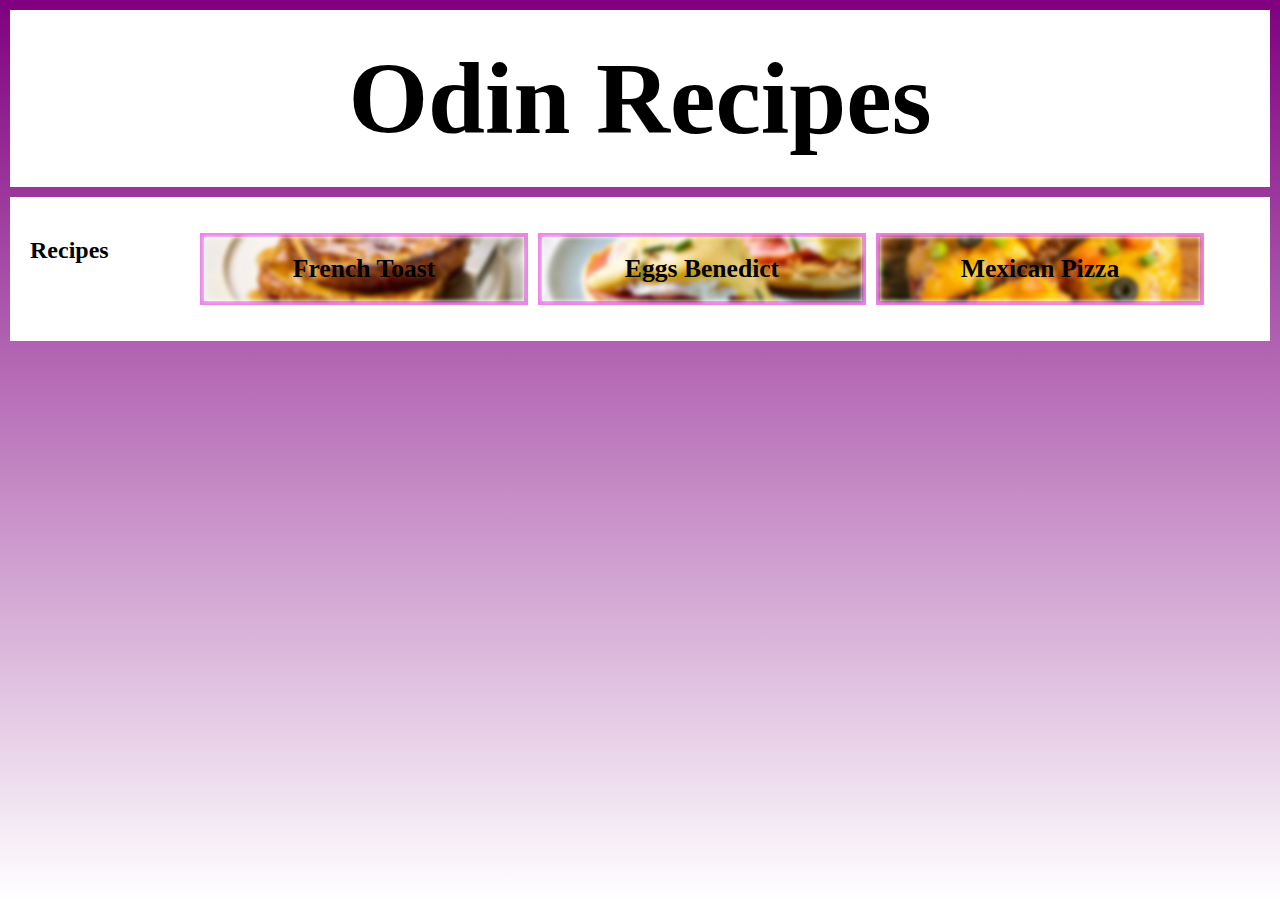
<file: index.html>
<!DOCTYPE html>
<html lang="en">
<head>
    <meta charset="UTF-8">
    <meta name="viewport" content="width=device-width, initial-scale=1.0">
    <link rel="stylesheet" href="styles.css">
    <title>Recipes</title>
</head>
<body>
    <div class="flex-container" id="header"><h1>Odin Recipes</h1></div>
    <div class="flex-container">    
        <div class="type"><h2>Recipes</h2></div>
        <div>
            <ul id="recipes-index">
                <li>
                    <img src="images/french-toast.jpg"><a href="./recipes/FrenchToast.html">French Toast</a>
                   <!--<img src="images/french-toast.jpg">-->
                </li>
                <li>
                    <img src="images/Eggs-Benedict.jpg">
                    <a href="./recipes/EggsBenedict.html">Eggs Benedict</a>
                </li>
                <li>
                    <img src="images/Mexican-Pizza.jpg">
                    <a href="./recipes/MexicanPizza.html">Mexican Pizza</a>
                </li>
            </ul>
        </div>
    </div>
</body>
</file>
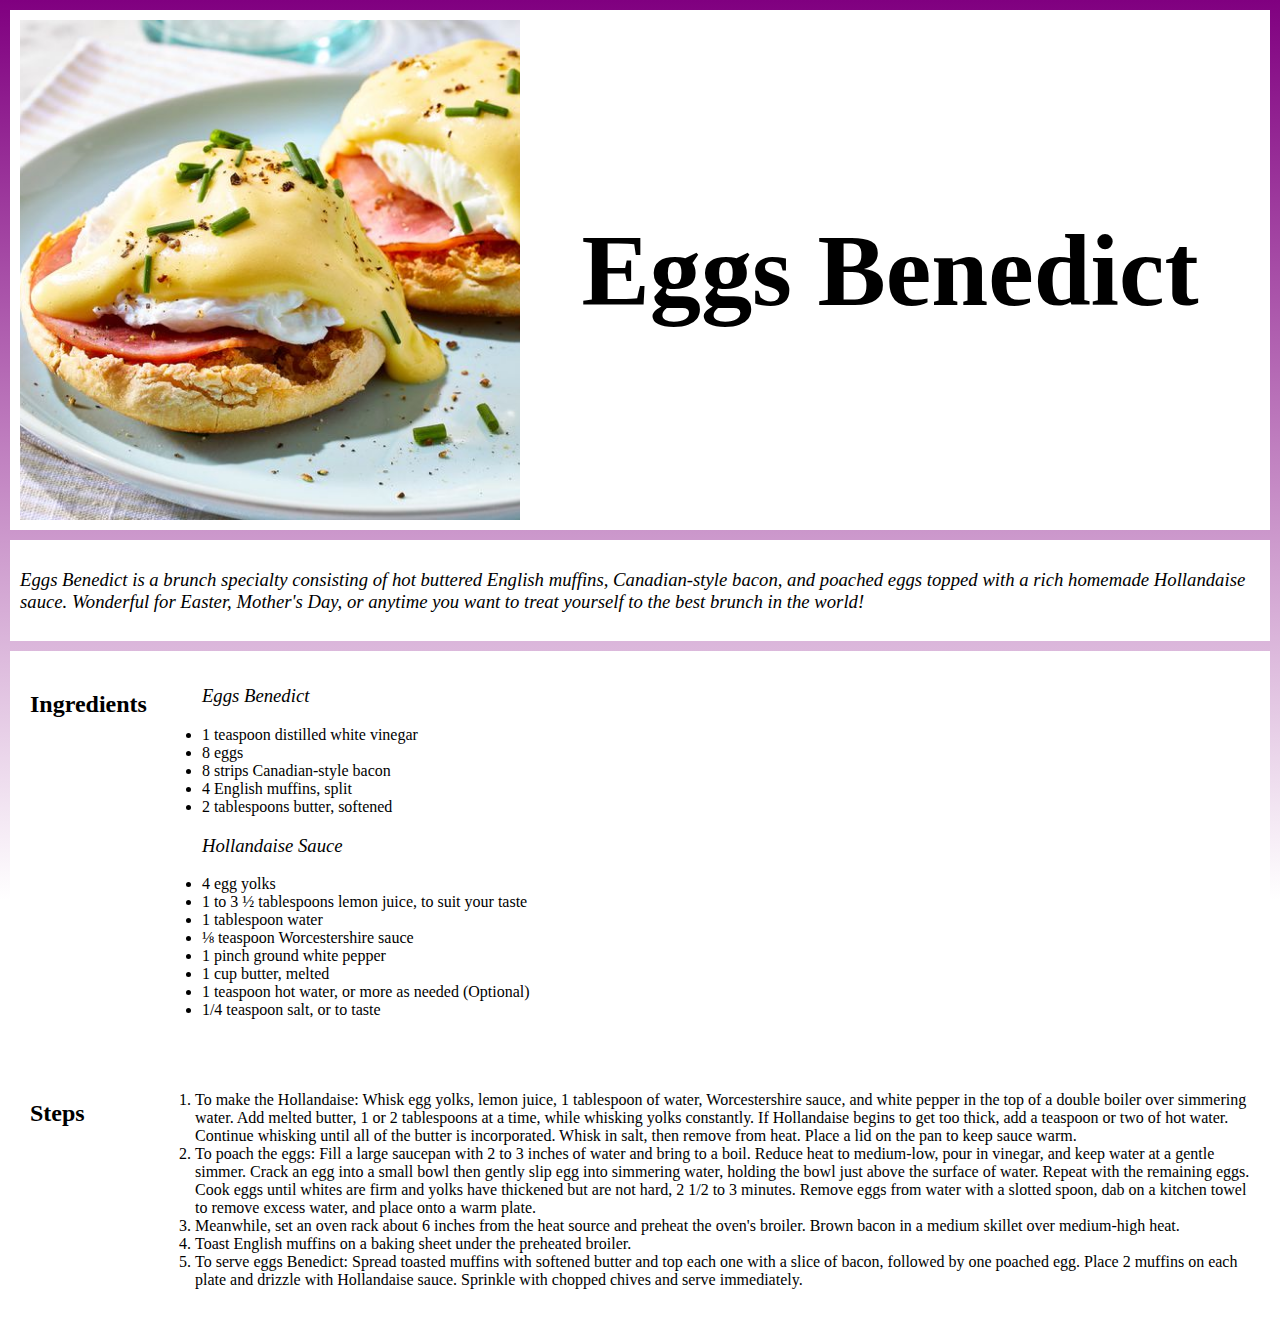
<file: recipes/EggsBenedict.html>
<!DOCTYPE html>
<html lang="en">
<head>
    <meta charset="UTF-8">
    <meta name="viewport" content="width=device-width, initial-scale=1.0">
    <link rel="stylesheet" href="../styles.css">
    <title>Eggs Benedict</title>
</head>
<body>
    <div class="flex-container">
        <img alt="Eggs Benedict" height="310" width="310" src="../images/Eggs-Benedict.jpg">
        <h1>Eggs Benedict</h1>
    </div>
    <div class="flex-container" >
        <h3>Eggs Benedict is a brunch specialty consisting of hot buttered English muffins, Canadian-style bacon, and poached eggs topped with a rich homemade Hollandaise sauce. Wonderful for Easter, Mother's Day, or anytime you want to treat yourself to the best brunch in the world! </h3>
    </div>
    <div class="flex-container">
        <div class="type"><h2>Ingredients</h2></div>
        <div><ul>
            <h3>Eggs Benedict</h3>
            <li>1 teaspoon distilled white vinegar</li>
            <li>8 eggs</li>
            <li>8 strips Canadian-style bacon</li>
            <li>4 English muffins, split</li>
            <li>2 tablespoons butter, softened</li>
            <h3>Hollandaise Sauce</h3>
            <li>4 egg yolks</li>
            <li>1 to 3 ½ tablespoons lemon juice, to suit your taste</li>
            <li>1 tablespoon water</li>
            <li>⅛ teaspoon Worcestershire sauce</li>
            <li>1 pinch ground white pepper</li>
            <li>1 cup butter, melted</li>
            <li>1 teaspoon hot water, or more as needed (Optional)</li>
            <li>1/4 teaspoon salt, or to taste</li>
        </ul>
    </div>
    </div>
    <div class="flex-container">
        <div class="type"><h2>Steps</h2></div>
        <div>
        <ol>
            <li>To make the Hollandaise: Whisk egg yolks, lemon juice, 1 tablespoon of water, Worcestershire sauce, and white pepper in the top of a double boiler over simmering water. Add melted butter, 1 or 2 tablespoons at a time, while whisking yolks constantly. If Hollandaise begins to get too thick, add a teaspoon or two of hot water. Continue whisking until all of the butter is incorporated. Whisk in salt, then remove from heat. Place a lid on the pan to keep sauce warm. </li>
            <li> To poach the eggs: Fill a large saucepan with 2 to 3 inches of water and bring to a boil. Reduce heat to medium-low, pour in vinegar, and keep water at a gentle simmer. Crack an egg into a small bowl then gently slip egg into simmering water, holding the bowl just above the surface of water. Repeat with the remaining eggs. Cook eggs until whites are firm and yolks have thickened but are not hard, 2 1/2 to 3 minutes. Remove eggs from water with a slotted spoon, dab on a kitchen towel to remove excess water, and place onto a warm plate. </li>
            <li> Meanwhile, set an oven rack about 6 inches from the heat source and preheat the oven's broiler. Brown bacon in a medium skillet over medium-high heat. </li>
            <li> Toast English muffins on a baking sheet under the preheated broiler. </li>
            <li> To serve eggs Benedict: Spread toasted muffins with softened butter and top each one with a slice of bacon, followed by one poached egg. Place 2 muffins on each plate and drizzle with Hollandaise sauce. Sprinkle with chopped chives and serve immediately. </li>
        </ol>
        </div>
    </div>
</body>
</html>
</file>
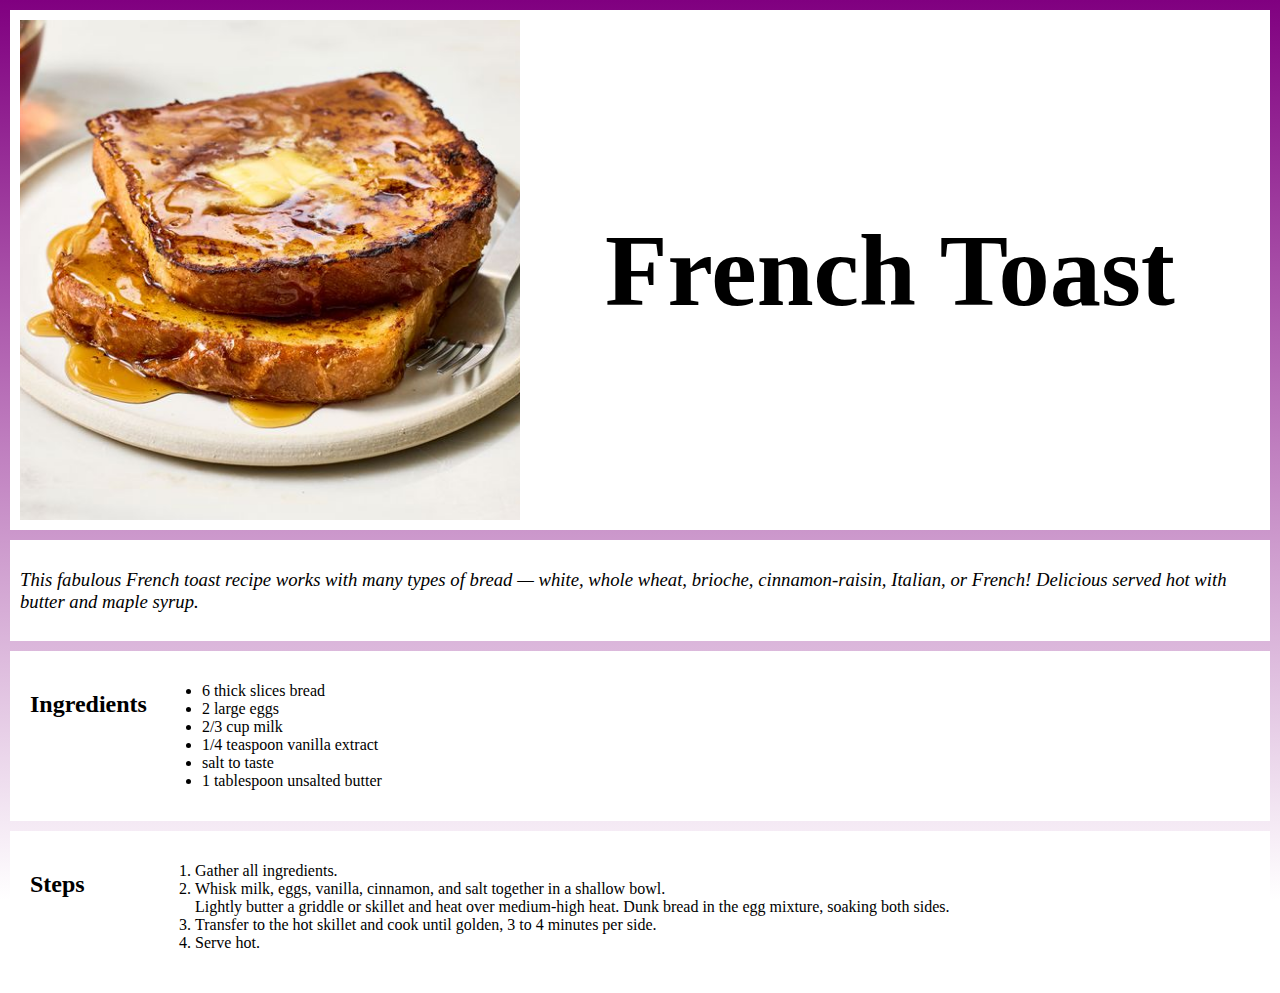
<file: recipes/FrenchToast.html>
<!DOCTYPE html>
<html lang="en">
<head>
    <meta charset="UTF-8">
    <meta name="viewport" content="width=device-width, initial-scale=1.0">
    <link rel="stylesheet" href="../styles.css">
    <title>French Toast</title>
</head>
<body>
    <div class="flex-container">

        <img alt="French Toast" height="310" width="310" src="../images/french-toast.jpg">
        <h1>French Toast</h1>
    </div>
    <div class="flex-container" >
        <h3>This fabulous French toast recipe works with many types of bread — white, whole wheat, brioche, cinnamon-raisin, Italian, or French! Delicious served hot with butter and maple syrup.</h3>
    </div>
    <div class="flex-container">
        <div class="type"><h2>Ingredients</h2></div>
        <div>
            <ul>
                <li>6 thick slices bread</li>
                <li>2 large eggs</li>
                <li>2/3 cup milk</li>
                <li>1/4 teaspoon vanilla extract</li>
                <li>salt to taste</li>
                <li>1 tablespoon unsalted butter</li>
            </ul>
        </div>
    </div>
    <div class="flex-container">
        <div class="type"><h2>Steps</h2></div>
        <div>
            <ol>
                <li> Gather all ingredients. </li>
                <li> Whisk milk, eggs, vanilla, cinnamon, and salt together in a shallow bowl. </li>
                <l3> Lightly butter a griddle or skillet and heat over medium-high heat. Dunk bread in the egg mixture, soaking both sides. </l3>
                <li> Transfer to the hot skillet and cook until golden, 3 to 4 minutes per side. </li>
                <li>Serve hot. </li>
            </ol>
        </div>
    </div>
</body>
</html>
</file>
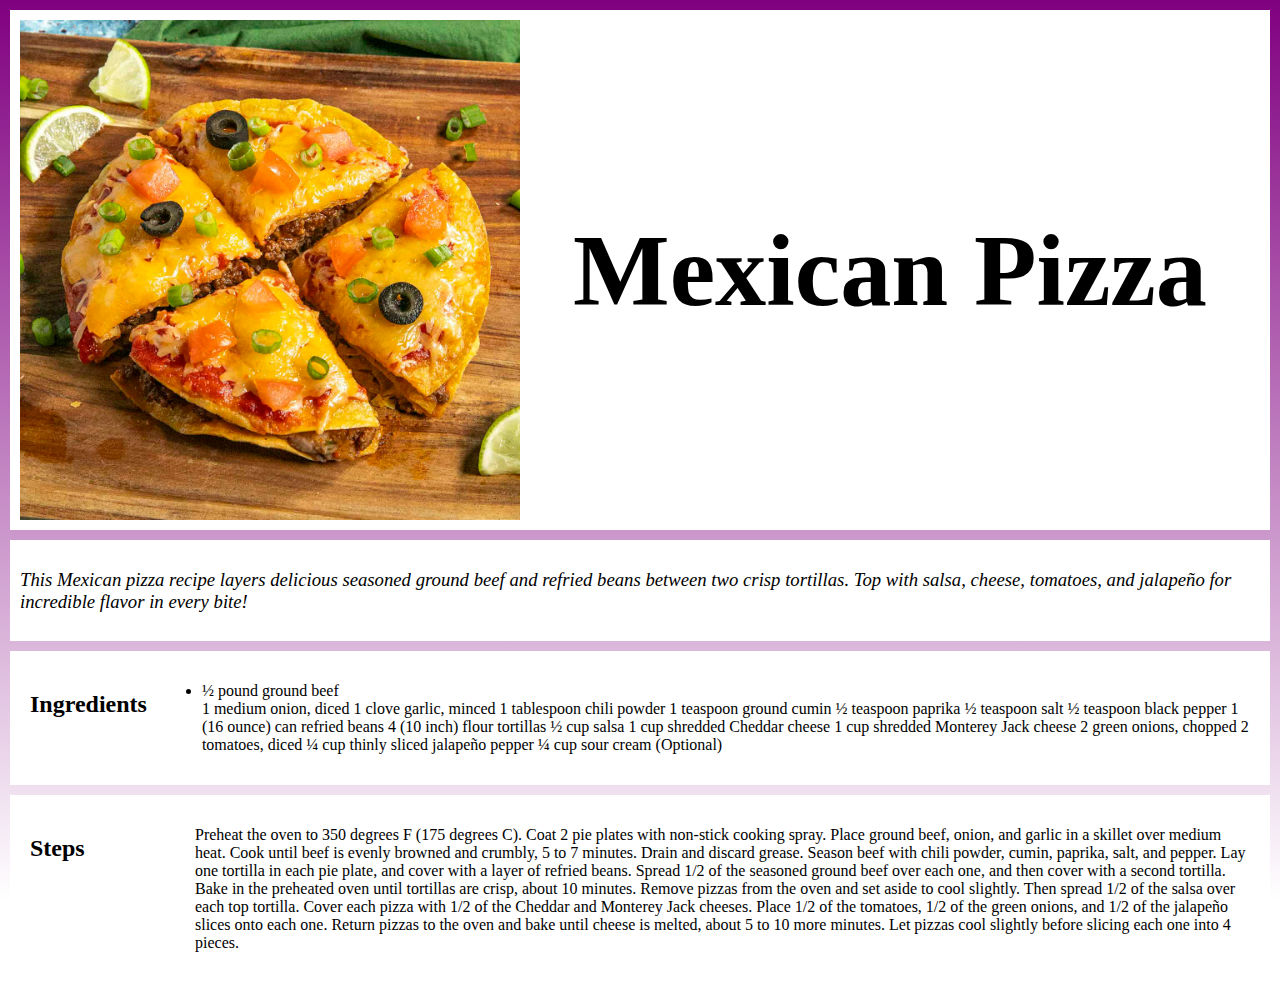
<file: recipes/MexicanPizza.html>
<!DOCTYPE html>
<html lang="en">
<head>
    <meta charset="UTF-8">
    <meta name="viewport" content="width=device-width, initial-scale=1.0">
    <link rel="stylesheet" href="../styles.css">
    <title>Mexican Pizza</title>
</head>
<body>
    <div class="flex-container">
        <img src="../images/Mexican-Pizza.jpg">
        <h1> Mexican Pizza</h1>
    </div>
    <div class="flex-container">
        <h3>This Mexican pizza recipe layers delicious seasoned ground beef and refried beans between two crisp tortillas. Top with salsa, cheese, tomatoes, and jalapeño for incredible flavor in every bite!</h3>
    </div>
    <div class="flex-container">
        <div class="type"><h2>Ingredients</h2></div>
        <div>
            <ul>
                <li>½ pound ground beef</li>
                <l1>1 medium onion, diced</l1>
                <l1>1 clove garlic, minced</l1>
                <l1>1 tablespoon chili powder</l1>
                <l1>1 teaspoon ground cumin</l1>
                <l1>½ teaspoon paprika</l1>
                <l1>½ teaspoon salt</l1>
                <l1>½ teaspoon black pepper</l1>
                <l1>1 (16 ounce) can refried beans</l1>
                <l1>4 (10 inch) flour tortillas</l1>
                <l1>½ cup salsa</l1>
                <l1>1 cup shredded Cheddar cheese</l1>
                <l1>1 cup shredded Monterey Jack cheese</l1>
                <l1>2 green onions, chopped</l1>
                <l1>2 tomatoes, diced</l1>
                <l1>¼ cup thinly sliced jalapeño pepper</l1>
                <l1>¼ cup sour cream (Optional)</l1>
            </ul>
        </div>
    </div>
    <div class="flex-container">
        <div class="type"><h2>Steps</h2></div>
        <div>
            <ol>
                <l1>Preheat the oven to 350 degrees F (175 degrees C). Coat 2 pie plates with non-stick cooking spray.</li>
                <l1>Place ground beef, onion, and garlic in a skillet over medium heat. Cook until beef is evenly browned and crumbly, 5 to 7 minutes. Drain and discard grease. Season beef with chili powder, cumin, paprika, salt, and pepper.</li>
                <l1>Lay one tortilla in each pie plate, and cover with a layer of refried beans. Spread 1/2 of the seasoned ground beef over each one, and then cover with a second tortilla. Bake in the preheated oven until tortillas are crisp, about 10 minutes.</li>
                <l1>Remove pizzas from the oven and set aside to cool slightly. Then spread 1/2 of the salsa over each top tortilla. Cover each pizza with 1/2 of the Cheddar and Monterey Jack cheeses. Place 1/2 of the tomatoes, 1/2 of the green onions, and 1/2 of the jalapeño slices onto each one.</li>
                <l1>Return pizzas to the oven and bake until cheese is melted, about 5 to 10 more minutes. Let pizzas cool slightly before slicing each one into 4 pieces. </li>
            </ol>
        </div>
    </div>
</body>
</html>
</file>
<file: styles.css>
body {
    height:100%;
    margin:0;
    background-repeat: no-repeat;
    background-image: linear-gradient(purple,white);
    background-attachment: fixed;
}
.flex-container{
    display:flex;
    background-color: white;
    margin:10px;
    padding:10px;
}
.flex-container div {
    flex:1 1 0%;
    padding:5px;
    background-color: white;
}
h3 {
    font-weight: lighter;
    font-family: Cambria, Cochin, Georgia, Times, 'Times New Roman', serif;
    font-style: italic;
}
h1 {
    margin:auto;
    padding:20px;
    /* font-size: 300px;*/
    font-size: 8vw;
}
.flex-container .type {
    padding: 10px;
    flex:0.1;
    text-align: left;
}
img {
    height: 500px;
    width: 500px;
    object-fit:cover;
    /* Magic! */
    max-width: 50vw;
    max-height: 50vw;
}

#recipes-index {
    display:flex;
    list-style: none;
    flex-wrap: wrap;
    flex-direction: row;
}

#recipes-index li {
    flex:1;
    position:relative;
    text-align: center;
    color:white;
    border: 4px solid violet;
    margin:5px;

    max-width: 25vw;
    max-height: 5vw;
}
#recipes-index  img {
    object-fit:cover;
    max-width: 25vw;
    max-height: 5vw;
    filter:blur(2px);

}

#recipes-index li a {
    position:absolute;
    top:50%;
    left:50%;
    transform:translate(-50%,-50%);
    font-size:2vw;
    font-weight: bolder;
    color:black;
    text-decoration: none;

}
</file>
